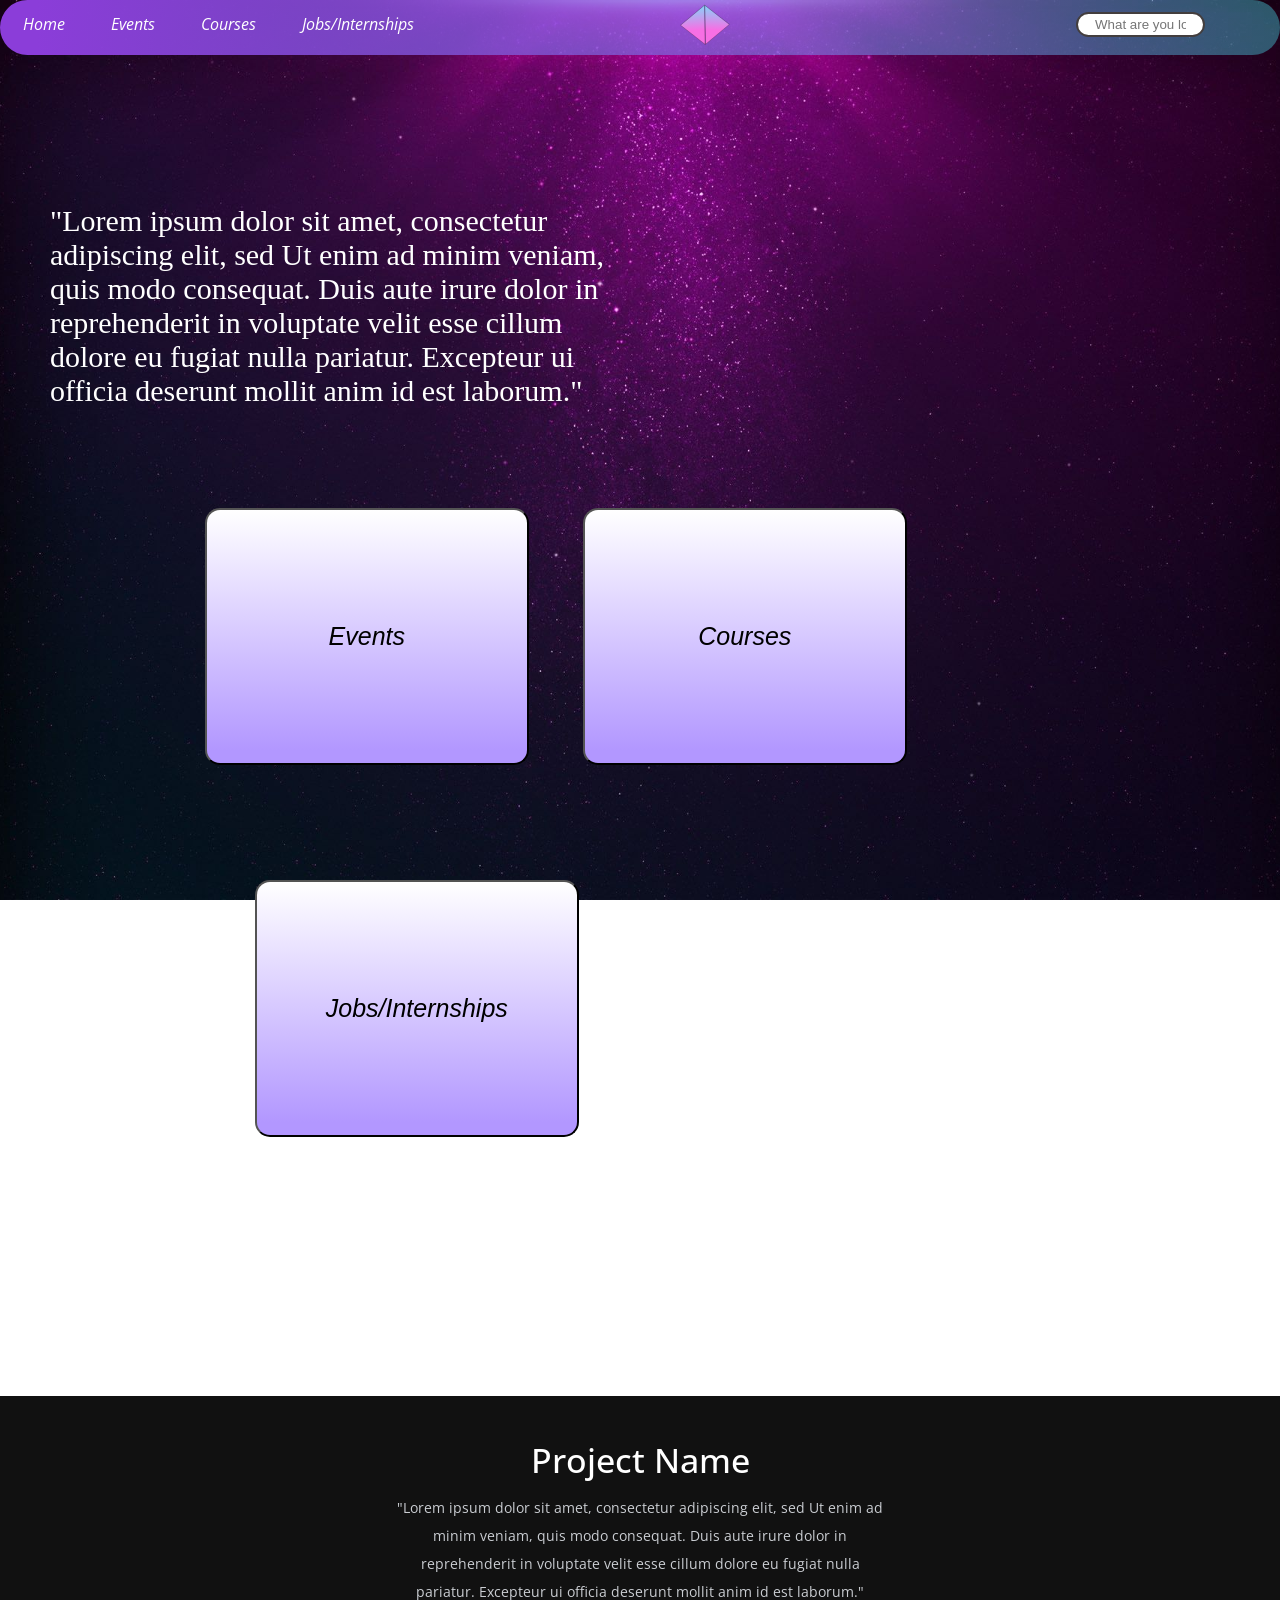
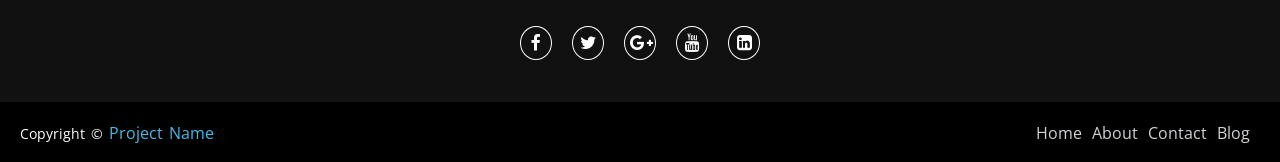
<file: index.html>
<!DOCTYPE html>
<html lang="en" dir="ltr">
  <head>
    <meta charset="utf-8">
    <meta name="viewport" content="width=device-width, initial-scale=1.0">
    <meta http-equiv="X-UA-Compatible" content="ie=edge">
    <title></title>
      <link rel="stylesheet" href="home.css"> 
    <link rel="stylesheet" href="navbar.css">
    <link rel="stylesheet" href="footer.css">
  </head>
  <body>

            <nav class="navbar">
                <ul>
                    <i><li><a href="home.html">Home</a></li>
                    <li><a href="events.html">Events</a></li>
                    <li><a href="courses.html">Courses</a></li> 
                    <li><a href="jobs.html">Jobs/Internships</a></li></i>
                    <img class="logo" src="logo.svg" height="50px" width="50px" alt="">
                    <div class="search">
                        <input type="text" name="search" id="search" placeholder="What are you looking for?">
                    </div>
                </ul>
            </nav>

    <!-- <div class="wrap">
      <div class="search">
        <input type="text" class="searchTerm" placeholder="What are you looking for?">
         <div search-btn>
          <img src="search-logo.png" class="search-logo" alt=""
         height="25px"
         width="25px">
         <button type="submit" class="searchButton">
        </div>
           <i class="fa fa-search"></i>
        </button>
      </div>
   </div> -->

   
    <tr>
      <td>
        <p class="about-section-info">
    <br>
    "Lorem ipsum dolor sit amet, consectetur adipiscing elit, sed Ut enim ad minim veniam, quis modo consequat. 
    Duis aute irure dolor in reprehenderit 
    in voluptate velit esse cillum dolore eu fugiat nulla pariatur. Excepteur 
    ui officia deserunt mollit anim id est laborum."
  </p>
      </td>
    </tr>
 <div class="buttons">
    <strong>
      <a href="events.html"><button type="button" class="btn btn-primary btn-square-md-1">Events</button></a>
      <a href="courses.html"><button type="button" class="btn btn-primary btn-square-md-2">Courses</button></a>
      <a href="jobs.html"><button type="button" class="btn btn-primary btn-square-md-3">Jobs/Internships</button></a>
    
  </strong>
  </div>
  <br><br>

  <link rel="stylesheet" href="https://stackpath.bootstrapcdn.com/font-awesome/4.7.0/css/font-awesome.min.css">

      <footer>
          <div class="footer-content">
              <h3>Project Name</h3>
              <p>"Lorem ipsum dolor sit amet, consectetur adipiscing elit, sed Ut enim ad minim veniam, quis modo consequat. Duis aute irure dolor in reprehenderit in voluptate velit esse cillum dolore eu fugiat nulla pariatur. Excepteur ui officia deserunt mollit anim id est laborum."</p>
              <ul class="socials">
                  <li><a href="#"><i class="fa fa-facebook"></i></a></li>
                  <li><a href="#"><i class="fa fa-twitter"></i></a></li>
                  <li><a href="#"><i class="fa fa-google-plus"></i></a></li>
                  <li><a href="#"><i class="fa fa-youtube"></i></a></li>
                  <li><a href="#"><i class="fa fa-linkedin-square"></i></a></li>
              </ul>
          </div>
          <div class="footer-bottom">
              <p>copyright &copy; <a href="#">Project Name</a>  </p>
                      <div class="footer-menu">
                        <ul class="f-menu">
                          <li><a href="home.html">Home</a></li>
                          <li><a href="">About</a></li>
                          <li><a href="">Contact</a></li>
                          <li><a href="">Blog</a></li>
                        </ul>
                      </div>
          </div>
  
      </footer>


  </body>
</html>
</file>
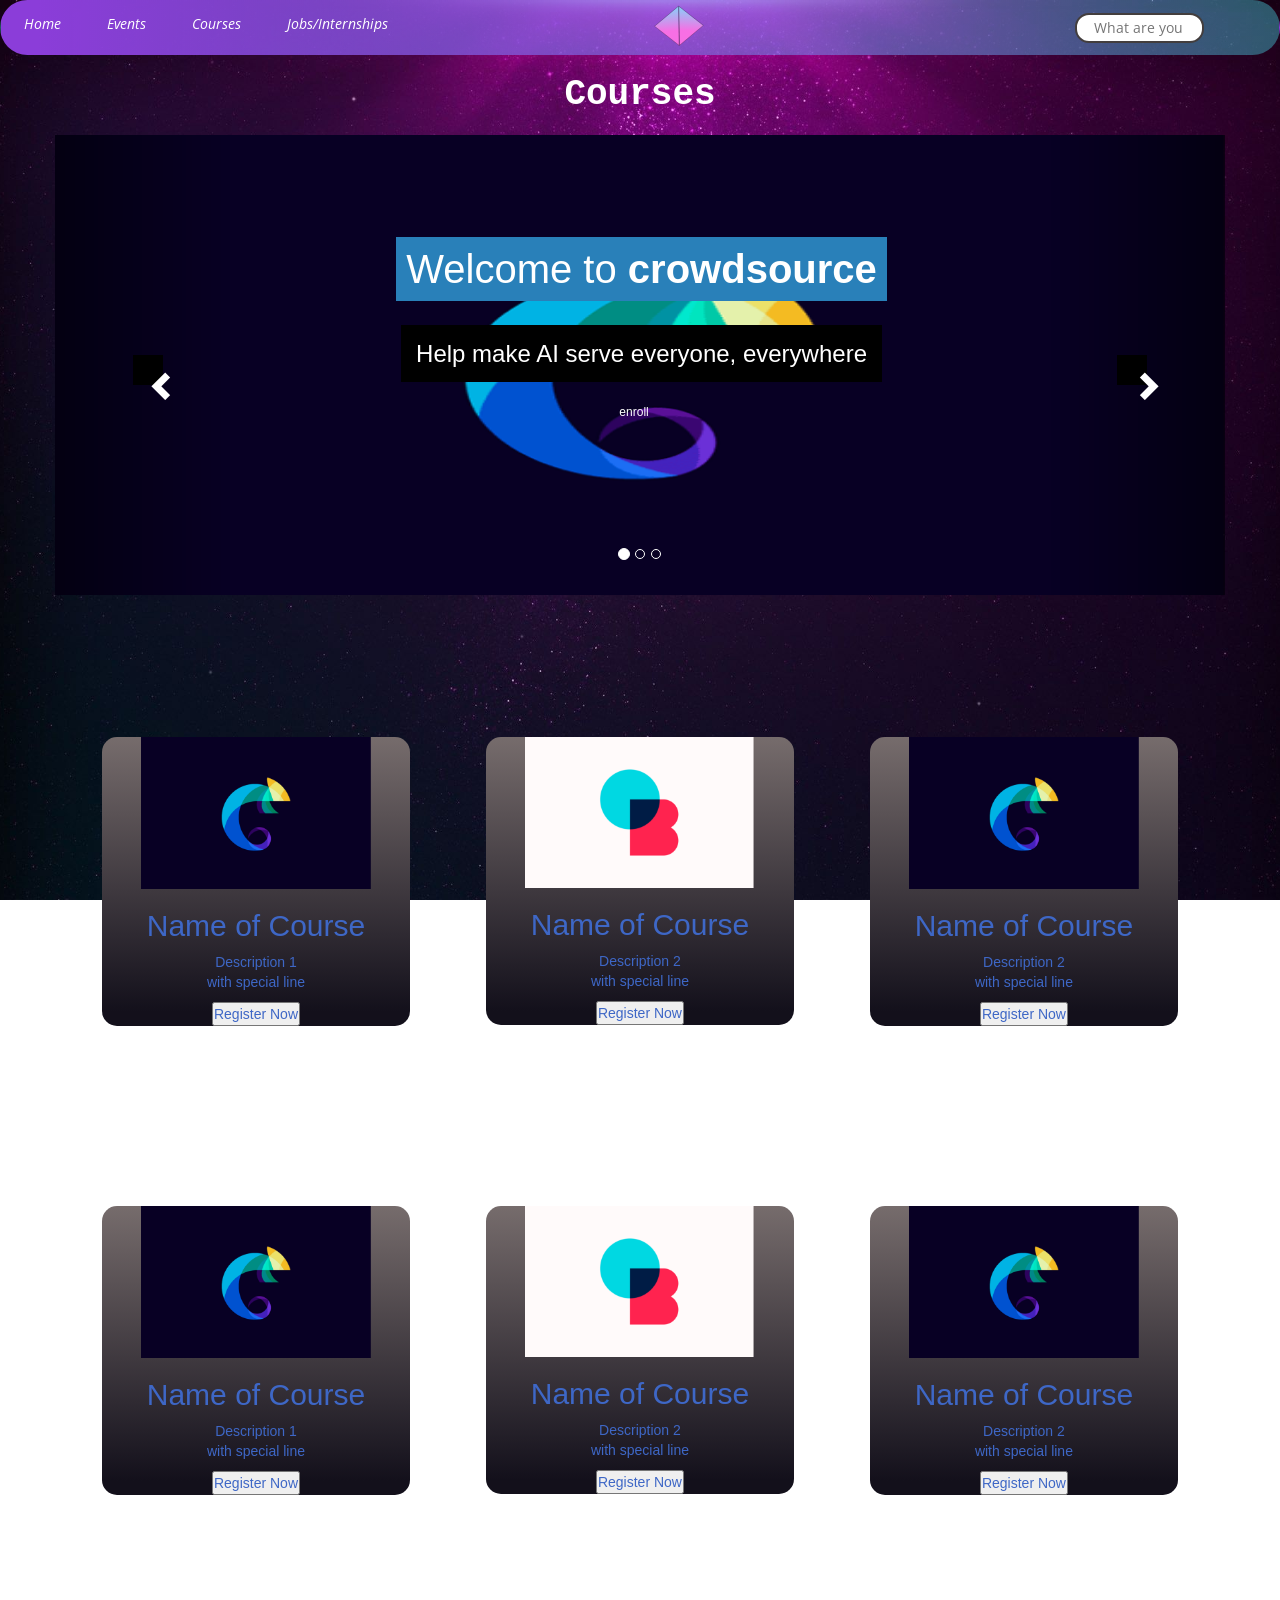
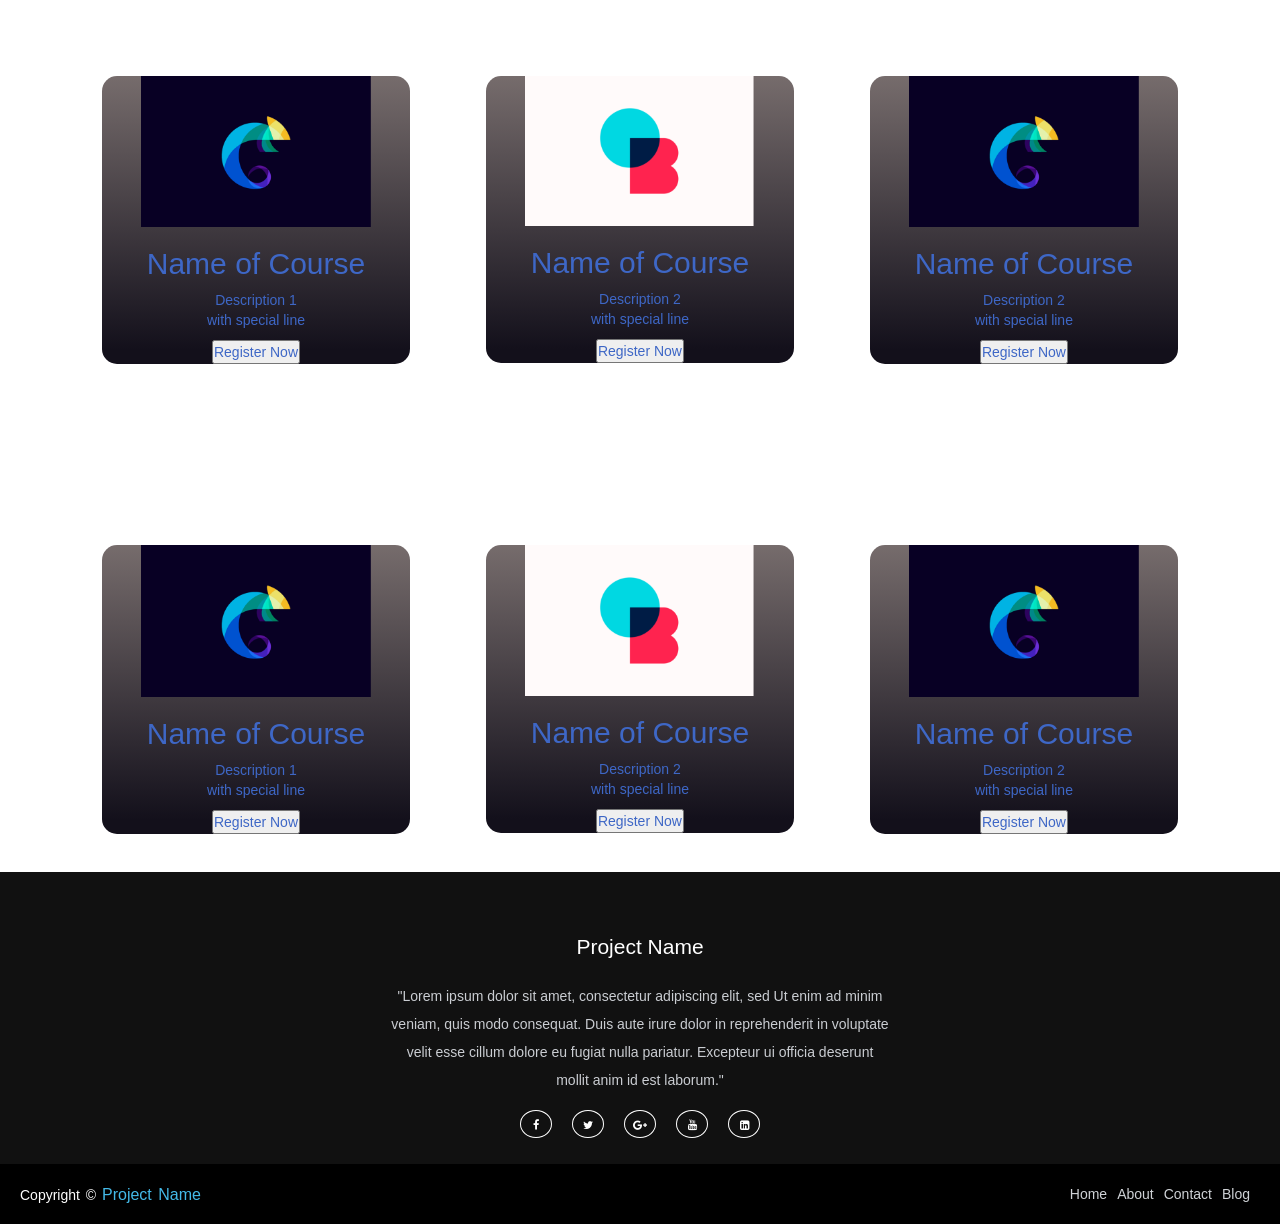
<file: courses.html>
<!DOCTYPE html>

<html lang="en" dir="ltr">
  <head>
    <meta charset="utf-8">
    <title></title>
    <link rel="stylesheet" href="./courses.css">
    <link rel="stylesheet" href="./navbar.css">
    <link rel="stylesheet" href="./footer.css">
    <link href="https://maxcdn.bootstrapcdn.com/bootstrap/3.1.0/css/bootstrap.min.css" rel="stylesheet" id="bootstrap-css">
    <script src="./carousel.js"></script>
    <script src="./carousel-2.js"></script>
  </head>
  <body>
    
    <nav class="navbar">
      <ul>
          <i><li><a href="./home.html">Home</a></li>
          <li><a href="./events.html">Events</a></li>
          <li><a href="./courses.html">Courses</a></li>
          <li><a href="./jobs.html">Jobs/Internships</a></li></i>
          <img class="logo" src="./logo.svg" height="50px" width="50px" alt="">
          <div class="search">
              <input type="text" name="search" id="search" placeholder="What are you looking for?">
          </div>
      </ul>
  </nav>

   <h1 class="heading">Courses</h1>
   

<div class="container">
	<div class="row">
		<!-- Carousel -->
    	<div id="carousel-example-generic" class="carousel slide" data-ride="carousel">
			<!-- Indicators -->
			<ol class="carousel-indicators">
			  	<li data-target="#carousel-example-generic" data-slide-to="0" class="active"></li>
			    <li data-target="#carousel-example-generic" data-slide-to="1"></li>
			    <li data-target="#carousel-example-generic" data-slide-to="2"></li>
			</ol>
			<!-- Wrapper for slides -->
			<div class="carousel-inner">
			    <div class="item active">
			    	<img src="./slideshow-img-1.png" alt="First slide">
                    <!-- Static Header -->
                    <div class="header-text hidden-xs">
                        <div class="col-md-12 text-center">
                            <h2>
                            	<span>Welcome to <strong>crowdsource</strong></span>
                            </h2>
                            <br>
                            <h3>
                            	<span>Help make AI serve everyone, everywhere</span>
                            </h3>
                            <br>
                            <div class="">
                              <!-- <a class="btn btn-theme btn-sm btn-min-block" href="#">Login</a>   -->
                              <a class="btn btn-theme btn-sm btn-min-block" href="#">enroll</a></div>
                        </div>
                    </div><!-- /header-text -->
			    </div>
			    <div class="item">
			    	<img src="./slideshow-img-2.png" alt="Second slide">
			    	<!-- Static Header -->
                    <div class="header-text hidden-xs">
                        <div class="col-md-12 text-center">
                            <h2>
                                <span>Welcome to <strong>DEV CODE</strong></span>
                            </h2>
                            <br>
                            <h3>
                            	<span> <i> Committed to quality.</i> </span>
                            </h3>
                            <br>
                            <div class="">
                                <!-- <a class="btn btn-theme btn-sm btn-min-block" href="#">Login</a> -->
                                <a class="btn btn-theme btn-sm btn-min-block" href="#">enroll</a></div>
                        </div>
                    </div><!-- /header-text -->
			    </div>
			    <div class="item">
			    	<img src="./slideshow-img-3.png" alt="Third slide">
			    	<!-- Static Header -->
                    <div class="header-text hidden-xs">
                        <div class="col-md-12 text-center">
                            <h2>
                                <span>Welcome to <strong>Hack2skill</strong></span>
                            </h2>
                            <br>
                            <h3>
                            	<span>Learn
                                Explore
                                Upskill</span>
                            </h3>
                            <br>
                            <div class="">
                                <!-- <a class="btn btn-theme btn-sm btn-min-block" href="#">Login</a> -->
                                <a class="btn btn-theme btn-sm btn-min-block" href="#">enroll</a></div>
                        </div>
                    </div><!-- /header-text -->
			    </div>
			</div>
			<!-- Controls -->
			<a class="left carousel-control" href="#carousel-example-generic" data-slide="prev">
		    	<span class="glyphicon glyphicon-chevron-left"></span>
			</a>
			<a class="right carousel-control" href="#carousel-example-generic" data-slide="next">
		    	<span class="glyphicon glyphicon-chevron-right"></span>
			</a>
		</div><!-- /carousel -->
	</div>
</div>

<!-- 
<div class="Courses-btn"></div>
<div class="courses-btn"></div>
<div class="jobs-btn"></div> -->

<br><br>

<div class="wrapper">
  <div class="box">
    <img src="./slideshow-img-1.png" height="75%" width="75%"/>
    <h2>Name of Course</h2>
    <p>Description 1<br>with special line</p>
    <button>Register Now</button>
  </div>
  <div class="box">
    <img src="./slideshow-img-2.png" height="75%" width="75%"/>
    <h2>Name of Course</h2>
    <p>Description 2 <br>with special line</p>
    <button>Register Now</button>
  </div>

  <div class="box">
    <img src="./slideshow-img-1.png" height="75%" width="75%"/>
    <h2>Name of Course</h2>
    <p>Description 2 <br>with special line</p>
    <button>Register Now</button>
  </div>

</div>

<br><br>

<div class="wrapper">
  <div class="box">
    <img src="./slideshow-img-1.png" height="75%" width="75%"/>
    <h2>Name of Course</h2>
    <p>Description 1<br>with special line</p>
    <button>Register Now</button>
  </div>
  <div class="box">
    <img src="./slideshow-img-2.png" height="75%" width="75%"/>
    <h2>Name of Course</h2>
    <p>Description 2 <br>with special line</p>
    <button>Register Now</button>
  </div>

  <div class="box">
    <img src="./slideshow-img-1.png" height="75%" width="75%"/>
    <h2>Name of Course</h2>
    <p>Description 2 <br>with special line</p>
    <button>Register Now</button>
  </div>

</div>

<br><br>


<div class="wrapper">
  <div class="box">
    <img src="./slideshow-img-1.png" height="75%" width="75%"/>
    <h2>Name of Course</h2>
    <p>Description 1<br>with special line</p>
    <button>Register Now</button>
  </div>
  <div class="box">
    <img src="./slideshow-img-2.png" height="75%" width="75%"/>
    <h2>Name of Course</h2>
    <p>Description 2 <br>with special line</p>
    <button>Register Now</button>
  </div>

  <div class="box">
    <img src="./slideshow-img-1.png" height="75%" width="75%"/>
    <h2>Name of Course</h2>
    <p>Description 2 <br>with special line</p>
    <button>Register Now</button>
  </div>

</div>

<br><br>

<div class="wrapper">
  <div class="box">
    <img src="./slideshow-img-1.png" height="75%" width="75%"/>
    <h2>Name of Course</h2>
    <p>Description 1<br>with special line</p>
    <button>Register Now</button>
  </div>
  <div class="box">
    <img src="./slideshow-img-2.png" height="75%" width="75%"/>
    <h2>Name of Course</h2>
    <p>Description 2 <br>with special line</p>
    <button>Register Now</button>
  </div>

  <div class="box">
    <img src="./slideshow-img-1.png" height="75%" width="75%"/>
    <h2>Name of Course</h2>
    <p>Description 2 <br>with special line</p>
    <button>Register Now</button>
  </div>

</div>

<link rel="stylesheet" href="https://stackpath.bootstrapcdn.com/font-awesome/4.7.0/css/font-awesome.min.css">

<footer>
  <div class="footer-content">
      <h3>Project Name</h3>
      <p>"Lorem ipsum dolor sit amet, consectetur adipiscing elit, sed Ut enim ad minim veniam, quis modo consequat. Duis aute irure dolor in reprehenderit in voluptate velit esse cillum dolore eu fugiat nulla pariatur. Excepteur ui officia deserunt mollit anim id est laborum."</p>
      <ul class="socials">
          <li><a href="#"><i class="fa fa-facebook"></i></a></li>
          <li><a href="#"><i class="fa fa-twitter"></i></a></li>
          <li><a href="#"><i class="fa fa-google-plus"></i></a></li>
          <li><a href="#"><i class="fa fa-youtube"></i></a></li>
          <li><a href="#"><i class="fa fa-linkedin-square"></i></a></li>
      </ul>
  </div>
  <div class="footer-bottom">
      <p>copyright &copy; <a href="#">Project Name</a>  </p>
              <div class="footer-menu">
                <ul class="f-menu">
                  <li><a href="home.html">Home</a></li>
                  <li><a href="">About</a></li>
                  <li><a href="">Contact</a></li>
                  <li><a href="">Blog</a></li>
                </ul>
              </div>
  </div>

</footer>



  </body>
</html>
</file>
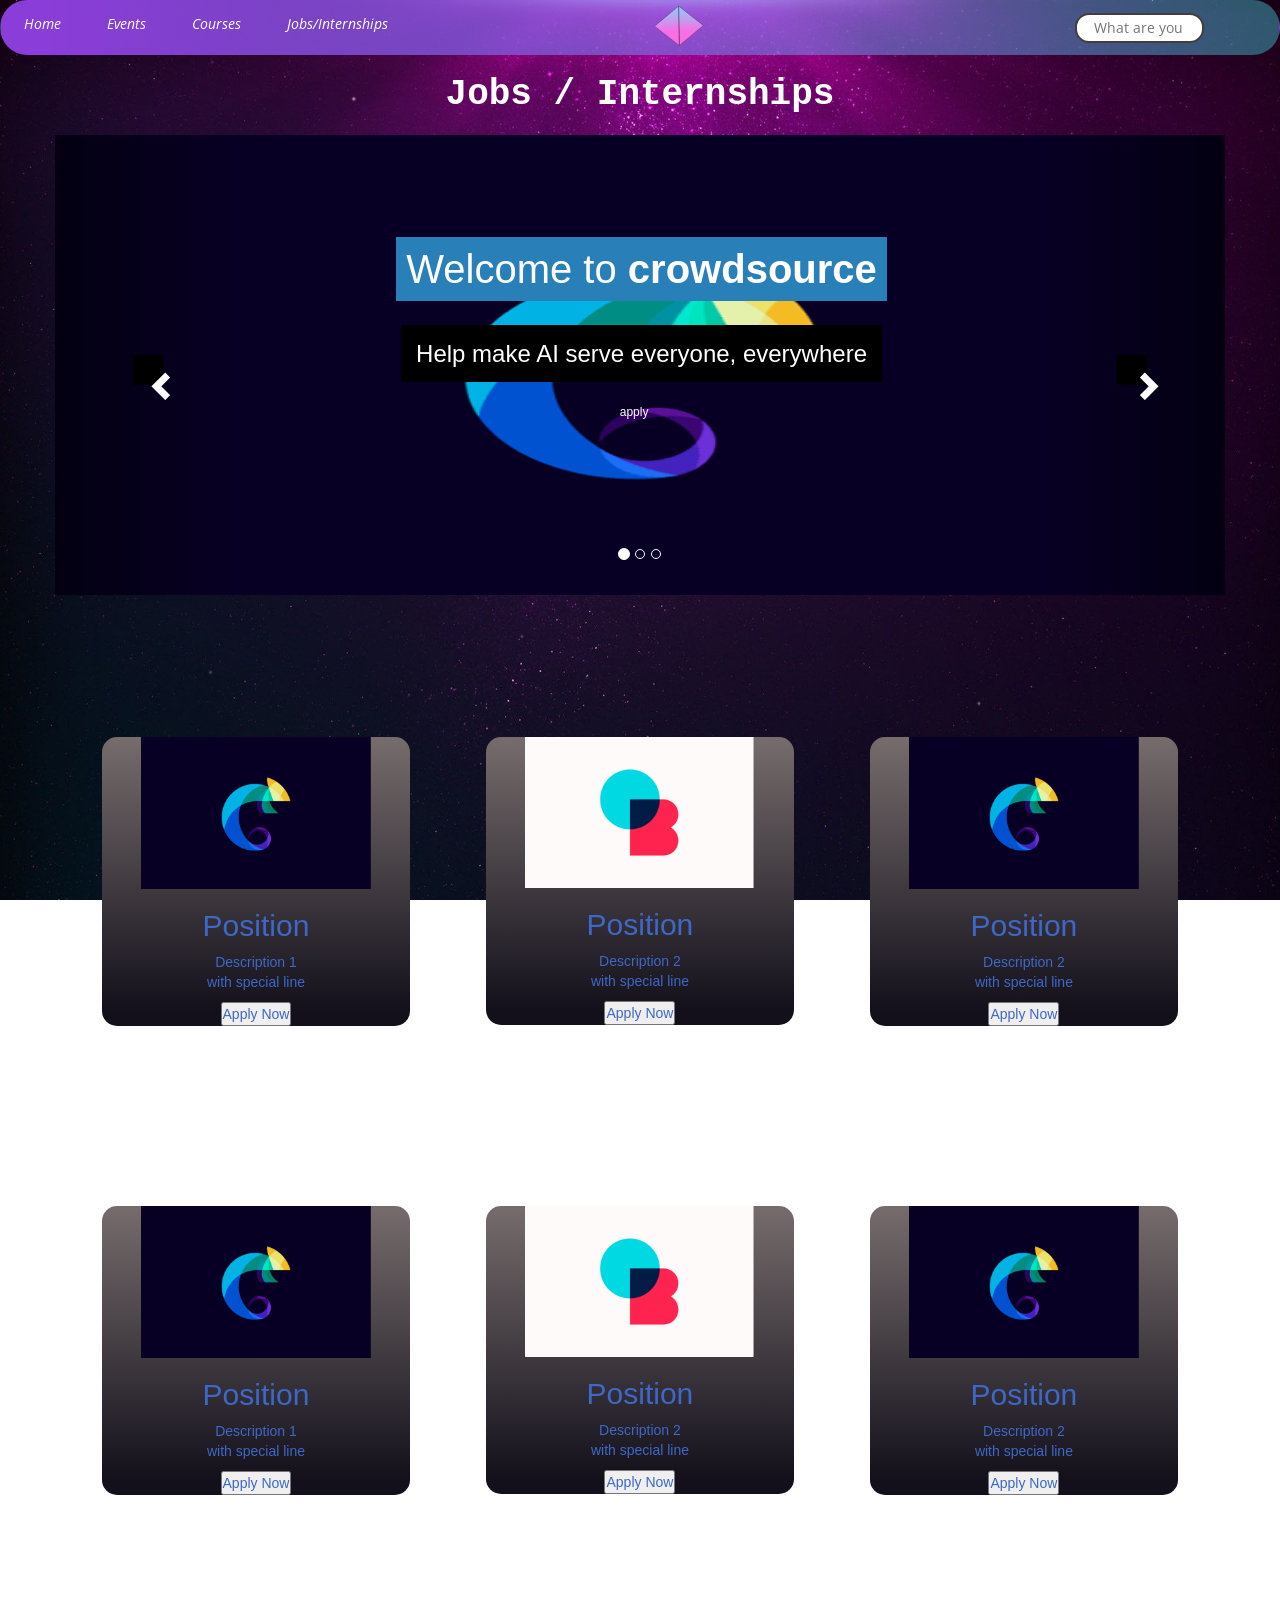
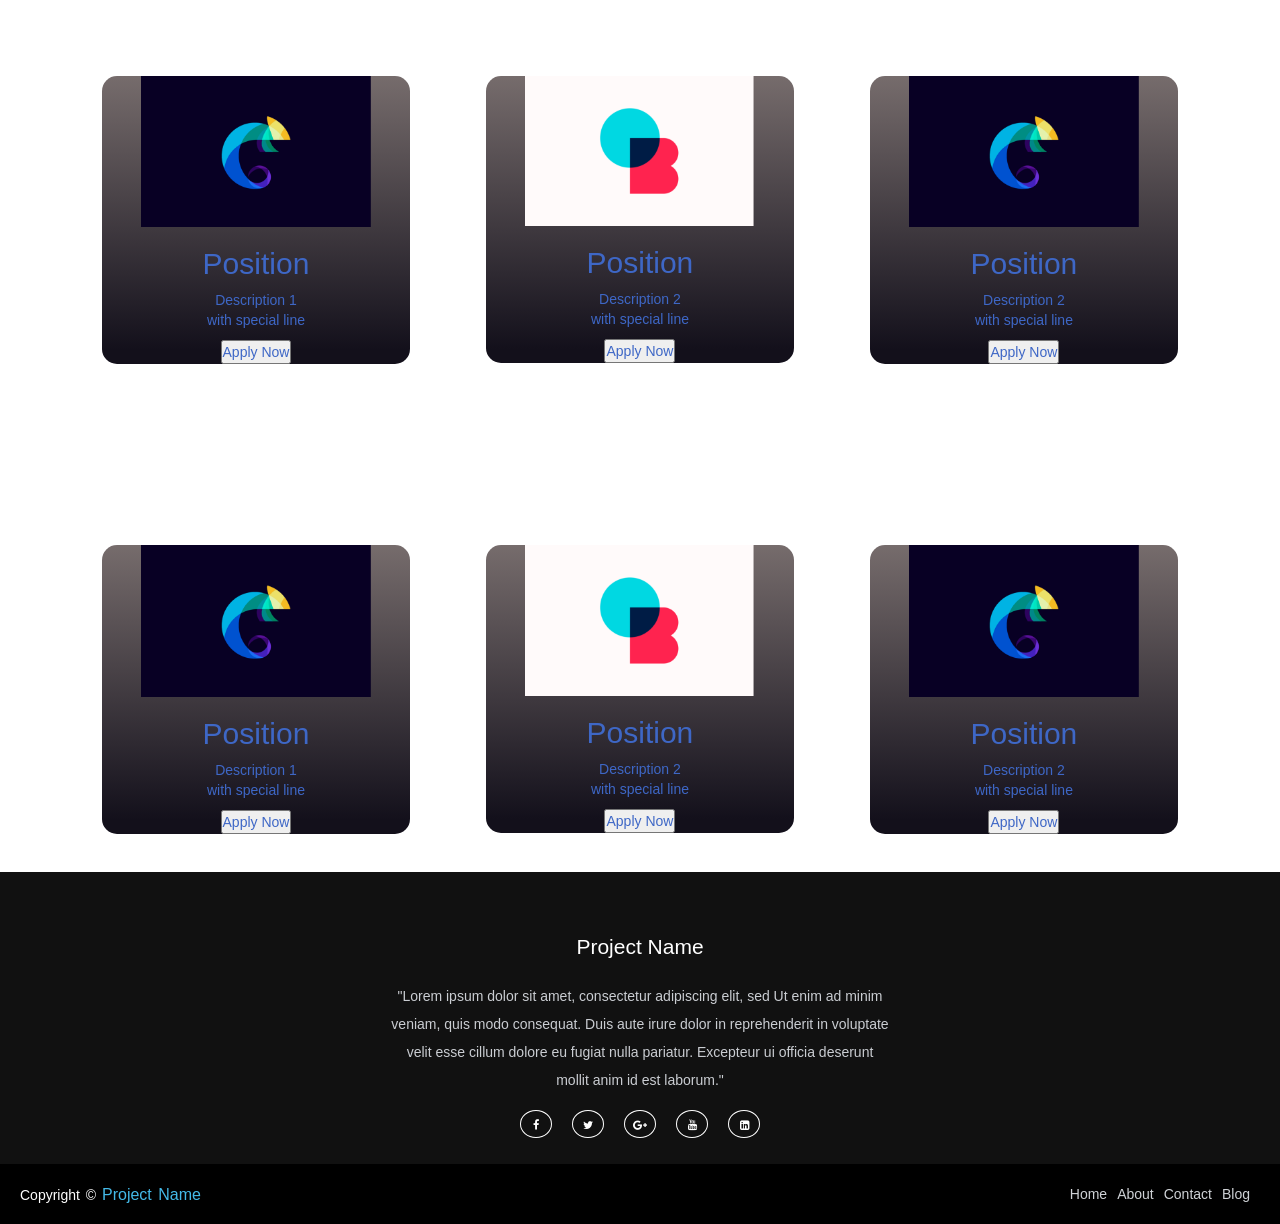
<file: jobs.html>
<!DOCTYPE html>

<html lang="en" dir="ltr">
  <head>
    <meta charset="utf-8">
    <title></title>
    <link rel="stylesheet" href="jobs.css">
    <link rel="stylesheet" href="footer.css">
    <link rel="stylesheet" href="navbar.css ">
    <link href="https://maxcdn.bootstrapcdn.com/bootstrap/3.1.0/css/bootstrap.min.css" rel="stylesheet" id="bootstrap-css">
    <script src="carousel.js"></script>
    <script src="carousel-2.js"></script>
  </head>
  <body>
    
    <nav class="navbar">
      <ul>
          <i><li><a href="home.html">Home</a></li>
          <li><a href="events.html">Events</a></li>
          <li><a href="courses.html">Courses</a></li>
          <li><a href="jobs.html">Jobs/Internships</a></li></i>
          <img class="logo" src="logo.svg" height="50px" width="50px" alt="">
          <div class="search">
              <input type="text" name="search" id="search" placeholder="What are you looking for?">
          </div>
      </ul>
  </nav>

   <h1 class="heading">Jobs / Internships</h1>
   

<div class="container">
	<div class="row">
		<!-- Carousel -->
    	<div id="carousel-example-generic" class="carousel slide" data-ride="carousel">
			<!-- Indicators -->
			<ol class="carousel-indicators">
			  	<li data-target="#carousel-example-generic" data-slide-to="0" class="active"></li>
			    <li data-target="#carousel-example-generic" data-slide-to="1"></li>
			    <li data-target="#carousel-example-generic" data-slide-to="2"></li>
			</ol>
			<!-- Wrapper for slides -->
			<div class="carousel-inner">
			    <div class="item active">
			    	<img src="slideshow-img-1.png" alt="First slide">
                    <!-- Static Header -->
                    <div class="header-text hidden-xs">
                        <div class="col-md-12 text-center">
                            <h2>
                            	<span>Welcome to <strong>crowdsource</strong></span>
                            </h2>
                            <br>
                            <h3>
                            	<span>Help make AI serve everyone, everywhere</span>
                            </h3>
                            <br>
                            <div class="">
                              <!-- <a class="btn btn-theme btn-sm btn-min-block" href="#">Login</a>   -->
                              <a class="btn btn-theme btn-sm btn-min-block" href="#">apply</a></div>
                        </div>
                    </div><!-- /header-text -->
			    </div>
			    <div class="item">
			    	<img src="slideshow-img-2.png" alt="Second slide">
			    	<!-- Static Header -->
                    <div class="header-text hidden-xs">
                        <div class="col-md-12 text-center">
                            <h2>
                                <span>Welcome to <strong>DEV CODE</strong></span>
                            </h2>
                            <br>
                            <h3>
                            	<span> <i> Committed to quality.</i> </span>
                            </h3>
                            <br>
                            <div class="">
                                <!-- <a class="btn btn-theme btn-sm btn-min-block" href="#">Login</a> -->
                                <a class="btn btn-theme btn-sm btn-min-block" href="#">apply</a></div>
                        </div>
                    </div><!-- /header-text -->
			    </div>
			    <div class="item">
			    	<img src="slideshow-img-3.png" alt="Third slide">
			    	<!-- Static Header -->
                    <div class="header-text hidden-xs">
                        <div class="col-md-12 text-center">
                            <h2>
                                <span>Welcome to <strong>Hack2skill</strong></span>
                            </h2>
                            <br>
                            <h3>
                            	<span>Learn
                                Explore
                                Upskill</span>
                            </h3>
                            <br>
                            <div class="">
                                <!-- <a class="btn btn-theme btn-sm btn-min-block" href="#">Login</a> -->
                                <a class="btn btn-theme btn-sm btn-min-block" href="#">apply</a></div>
                        </div>
                    </div><!-- /header-text -->
			    </div>
			</div>
			<!-- Controls -->
			<a class="left carousel-control" href="#carousel-example-generic" data-slide="prev">
		    	<span class="glyphicon glyphicon-chevron-left"></span>
			</a>
			<a class="right carousel-control" href="#carousel-example-generic" data-slide="next">
		    	<span class="glyphicon glyphicon-chevron-right"></span>
			</a>
		</div><!-- /carousel -->
	</div>
</div>

<!-- 
<div class="Courses-btn"></div>
<div class="courses-btn"></div>
<div class="jobs-btn"></div> -->

<br><br>

<div class="wrapper">
  <div class="box">
    <img src="slideshow-img-1.png" height="75%" width="75%"/>
    <h2>Position</h2>
    <p>Description 1<br>with special line</p>
    <button>Apply Now</button>
  </div>
  <div class="box">
    <img src="slideshow-img-2.png" height="75%" width="75%"/>
    <h2>Position</h2>
    <p>Description 2 <br>with special line</p>
    <button>Apply Now</button>
  </div>

  <div class="box">
    <img src="slideshow-img-1.png" height="75%" width="75%"/>
    <h2>Position</h2>
    <p>Description 2 <br>with special line</p>
    <button>Apply Now</button>
  </div>

</div>

<br><br>

<div class="wrapper">
  <div class="box">
    <img src="slideshow-img-1.png" height="75%" width="75%"/>
    <h2>Position</h2>
    <p>Description 1<br>with special line</p>
    <button>Apply Now</button>
  </div>
  <div class="box">
    <img src="slideshow-img-2.png" height="75%" width="75%"/>
    <h2>Position</h2>
    <p>Description 2 <br>with special line</p>
    <button>Apply Now</button>
  </div>

  <div class="box">
    <img src="slideshow-img-1.png" height="75%" width="75%"/>
    <h2>Position</h2>
    <p>Description 2 <br>with special line</p>
    <button>Apply Now</button>
  </div>

</div>

<br><br>


<div class="wrapper">
  <div class="box">
    <img src="slideshow-img-1.png" height="75%" width="75%"/>
    <h2>Position</h2>
    <p>Description 1<br>with special line</p>
    <button>Apply Now</button>
  </div>
  <div class="box">
    <img src="slideshow-img-2.png" height="75%" width="75%"/>
    <h2>Position</h2>
    <p>Description 2 <br>with special line</p>
    <button>Apply Now</button>
  </div>

  <div class="box">
    <img src="slideshow-img-1.png" height="75%" width="75%"/>
    <h2>Position</h2>
    <p>Description 2 <br>with special line</p>
    <button>Apply Now</button>
  </div>

</div>

<br><br>

<div class="wrapper">
  <div class="box">
    <img src="slideshow-img-1.png" height="75%" width="75%"/>
    <h2>Position</h2>
    <p>Description 1<br>with special line</p>
    <button>Apply Now</button>
  </div>
  <div class="box">
    <img src="slideshow-img-2.png" height="75%" width="75%"/>
    <h2>Position</h2>
    <p>Description 2 <br>with special line</p>
    <button>Apply Now</button>
  </div>

  <div class="box">
    <img src="slideshow-img-1.png" height="75%" width="75%"/>
    <h2>Position</h2>
    <p>Description 2 <br>with special line</p>
    <button>Apply Now</button>
  </div>

</div>

<link rel="stylesheet" href="https://stackpath.bootstrapcdn.com/font-awesome/4.7.0/css/font-awesome.min.css">

<footer>
  <div class="footer-content">
      <h3>Project Name</h3>
      <p>"Lorem ipsum dolor sit amet, consectetur adipiscing elit, sed Ut enim ad minim veniam, quis modo consequat. Duis aute irure dolor in reprehenderit in voluptate velit esse cillum dolore eu fugiat nulla pariatur. Excepteur ui officia deserunt mollit anim id est laborum."</p>
      <ul class="socials">
          <li><a href="#"><i class="fa fa-facebook"></i></a></li>
          <li><a href="#"><i class="fa fa-twitter"></i></a></li>
          <li><a href="#"><i class="fa fa-google-plus"></i></a></li>
          <li><a href="#"><i class="fa fa-youtube"></i></a></li>
          <li><a href="#"><i class="fa fa-linkedin-square"></i></a></li>
      </ul>
  </div>
  <div class="footer-bottom">
      <p>copyright &copy; <a href="#">Project Name</a>  </p>
              <div class="footer-menu">
                <ul class="f-menu">
                  <li><a href="home.html">Home</a></li>
                  <li><a href="">About</a></li>
                  <li><a href="">Contact</a></li>
                  <li><a href="">Blog</a></li>
                </ul>
              </div>
  </div>

</footer>



  </body>
</html>
</file>
<file: home.css>
@import url(https://fonts.googleapis.com/css?family=Open+Sans);

   
   
    body{
        background-image: url("background.jpg");
        background-attachment: fixed;
        background-position: center;
        background-repeat: no-repeat;
        background-size: cover;
        width: 100%;
        height: 100vh;
    font-family: 'Open Sans', sans-serif;
    }



    /* .navbar {
        position: absolute;
    width: 1540px;
    height: 69px;
    left: 0px;
    top: 0px;
    background: linear-gradient(90.23deg, #581ABC 2.86%, rgba(192, 13, 255, 0.84) 67.46%, rgba(67, 255, 255, 0.69) 102.88%);
    /* background: linear-gradient(90.23deg, #8B3DD9 2.86%, rgba(68, 246, 246, 0.36) 102.88%);  */
    /* } */ 

    /* .search {
    width: 100%;
    position: relative;
    display: flex;
    } */

    /* .searchTerm {
    background-color: transparent;
    width: 100%;
    border: 3px solid #b8b5b5;
    border-right: none;
    padding: 5px;
    height: 20px;
    border-radius: 15px 15px;
    outline: none;
    color: #9DBFAF;
    } */

    /* .searchTerm:focus{
    color: #f9f9f9;
    }

    .search-btn {
        left: 63.19%;
        right: 50%;
        top: 13%;
        bottom: 81.54%;
    }
       
    .searchButton {
    position: absolute;
    width: 40px;
    height: 36px;
    border: 1px solid #000000;
    background: #000000;
    text-align: center;
    color: #fff;
    border-radius: 15px 15px;
    cursor: pointer;
    font-size: 20px;
    } */

    /*Resize the wrap to see the search bar change!*/
    .wrap{
    width: 30%;
    position: absolute;
    top: 100px;
    left: 50%;
    transform: translate(-50%, -50%);
    z-index: 1;
    }

    .search-logo {
    position: absolute;
    margin-top: 5px;
    margin-left: 6px;
    z-index: 2;
    cursor: pointer;
    filter: drop-shadow(0px 4px 4px rgba(0, 0, 0, 0.25)) drop-shadow(0px 4px 4px rgba(0, 0, 0, 0.25));
    }

    .about-section-info {
        font-family: "Playfair Display", serif;
        color: white;
        font-size: 30px;
        margin-left: 50px;
        margin-bottom: 0px;
        padding-right: 50%;
        margin-top: 9%;
    }
/* 
      .events-btn {
        display: inline-block;
        width: 324px;
        height: 257px;
        margin-bottom: 15px;
        margin-left: 30%px;
        margin-top: 100px;
        background: linear-gradient(180deg, #FFFFFF 0%, #B297FF 95.1%);
        border-radius: 15px;
      }
      
      .courses-btn {
        display: inline-block;
        width: 324px;
        height: 257px;
        margin-bottom: 15px;
        margin-left: 50px;
        margin-top: 100px;
        background: linear-gradient(180deg, #FFFFFF 0%, #B297FF 95.1%);
        border-radius: 15px;
      }
      
      
      .jobs-btn {
        display: inline-block;
        width: 324px;
        height: 257px; 
        margin-bottom: 15px;
        margin-left: 50px;
        margin-top: 100px;
        background: linear-gradient(180deg, #FFFFFF 0%, #B297FF 95.1%);
        border-radius: 15px;
      /* } */
      
      .buttons {
       margin-left: 16%;
       margin-bottom: 200px;
      } 

      .btn-square-md-1 {
        display: inline-block;
        width: 324px;
        height: 257px;
        margin-bottom: 15px;
        margin-left: 30%px;
        margin-top: 100px;
        background: linear-gradient(180deg, #FFFFFF 0%, #B297FF 95.1%);
        border-radius: 15px;
        font-size: 25px;
        font-style: italic;
        cursor: pointer;
        }

        .btn-square-md-2 {
          display: inline-block;
          width: 324px;
          height: 257px;
          margin-bottom: 15px;
          margin-left: 50px;
          margin-top: 100px;
          background: linear-gradient(180deg, #FFFFFF 0%, #B297FF 95.1%);
          border-radius: 15px;
          font-size: 25px;
          font-style: italic;
          cursor: pointer;
          }
          
          .btn-square-md-3 {
            display: inline-block;
            width: 324px;
            height: 257px;
            margin-bottom: 15px;
            margin-left: 50px;
            margin-top: 100px;
            background: linear-gradient(180deg, #FFFFFF 0%, #B297FF 95.1%);
            border-radius: 15px;
            font-size: 25px;
            font-style: italic;
            cursor: pointer;
            }
</file>
<file: navbar.css>
.navbar{
    background-color: black;
    border-radius: 30px  !important;
    background: linear-gradient(90.23deg, #8B3DD9 2.86%, rgba(68, 246, 246, 0.36) 102.88%);
    width: 100%;
    height: 55px;
    font-family: 'Open Sans', sans-serif;

}
body{
    margin: 0;
    padding: 0;	
    align-items: center;
    justify-content: center;
    min-height: 100vh;
  }
.navbar ul{
    overflow: auto;
}
.navbar li{
    float:left;
    list-style: none; 
    margin: 13px 20px;
    
}
.navbar li a{
    padding: 3px 3px;
    text-decoration: none;
    color: white;
}
.navbar li a:hover{
    color: red
}
.search{
    float: right;
    color: rgb(13, 11, 11);
    padding: 12px 75px;
}
.navbar input{
    border: 2px solid rgb(67, 62, 62);
    border-radius: 14px;
    padding: 3px 17px;
    width: 129px;
}

.logo {
  margin-left: 19%;
}
</file>
<file: footer.css>
*{
margin: 0;
padding: 0;
box-sizing: border-box;
}

footer{
bottom: 0;
left: 0;
right: 0;
background: #111;
height: auto;
width: 100vw;

padding-top: 40px;
color: #fff;
}
.footer-content{
display: flex;
align-items: center;
justify-content: center;
flex-direction: column;
text-align: center;
}
.footer-content h3{
font-size: 2.1rem;
font-weight: 500;
text-transform: capitalize;
line-height: 3rem;
}
.footer-content p{
max-width: 500px;
margin: 10px auto;
line-height: 28px;
font-size: 14px;
color: #cacdd2;
}
.socials{
list-style: none;
display: flex;
align-items: center;
justify-content: center;
margin: 1rem 0 3rem 0;
}
.socials li{
margin: 0 10px;
}
.socials a{
text-decoration: none;
color: #fff;
border: 1.1px solid white;
padding: 5px;

border-radius: 50%;

}
.socials a i{
font-size: 1.1rem;
width: 20px;


transition: color .4s ease;

}
.socials a:hover i{
color: aqua;
}

.footer-bottom{
background: #000;
width: 100vw;
padding: 20px;
padding-bottom: 40px;
text-align: center;
}
.footer-bottom p{
float: left;
font-size: 14px;
word-spacing: 2px;
text-transform: capitalize;
}
.footer-bottom p a{
color:#44bae8;
font-size: 16px;
text-decoration: none;
}
.footer-bottom span{
text-transform: uppercase;
opacity: .4;
font-weight: 200;
}
.footer-menu{
float: right;

}
.footer-menu ul{
display: flex;
}
.footer-menu ul li{
padding-right: 10px;
display: block;
}
.footer-menu ul li a{
color: #cfd2d6;
text-decoration: none;
}
.footer-menu ul li a:hover{
color: #27bcda;
}

@media (max-width:500px) {
.footer-menu ul{
display: flex;
margin-top: 10px;
margin-bottom: 20px;
}
}
</file>
<file: courses.css>
@import url(https://fonts.googleapis.com/css?family=Open+Sans);

 body{
        background-image: url("background.jpg");
        background-attachment: fixed;
        background-position: center;
        background-repeat: no-repeat;
        background-size: cover;
        width: 100%;
        height: 100vh;
    font-family: 'Open Sans', sans-serif;
    }

body{
    margin: 0;
    padding: 0;	
    align-items: center;
    justify-content: center;
    min-height: 100vh;
  }
  .navbar {
    position: absolute;
width: 1540px;
height: 69px;
left: 0px;
top: 0px;
background: linear-gradient(90.23deg, #581ABC 2.86%, rgba(192, 13, 255, 0.84) 67.46%, rgba(67, 255, 255, 0.69) 102.88%);
/* background: linear-gradient(90.23deg, #8B3DD9 2.86%, rgba(68, 246, 246, 0.36) 102.88%);  */
}

.heading {
	text-align: center;
	color: rgb(255, 255, 255);
	font-family: 'Courier New', Courier, monospace;
	font-weight: bold;
}

.container {
    margin-top: 20px;	
}

/* Carousel Styles */
.carousel-indicators .active {
    background-color: #2980b9;
}

.carousel-inner img {
    width: 100%;
    max-height: 460px
}

.carousel-control {
    width: 0;
}

.carousel-control.left,
.carousel-control.right {
	opacity: 1;
	filter: alpha(opacity=100);
	background-image: none;
	background-repeat: no-repeat;
	text-shadow: none;
}

.carousel-control.left span {
	padding: 15px;
}

.carousel-control.right span {
	padding: 15px;
}

.carousel-control .glyphicon-chevron-left, 
.carousel-control .glyphicon-chevron-right, 
.carousel-control .icon-prev, 
.carousel-control .icon-next {
	position: absolute;
	top: 45%;
	z-index: 5;
	display: inline-block;
}

.carousel-control .glyphicon-chevron-left,
.carousel-control .icon-prev {
	left: 0;
}

.carousel-control .glyphicon-chevron-right,
.carousel-control .icon-next {
	right: 0;
}

.carousel-control.left span,
.carousel-control.right span {
	background-color: #000;
}

.carousel-control.left span:hover,
.carousel-control.right span:hover {
	opacity: .7;
	filter: alpha(opacity=70);
}

/* Carousel Header Styles */
.header-text {
    position: absolute;
    top: 20%;
    left: 1.8%;
    right: auto;
    width: 96.66666666666666%;
    color: #fff;
}

.header-text h2 {
    font-size: 40px;
}

.header-text h2 span {
    background-color: #2980b9;
	padding: 10px;
}

.header-text h3 span {
	background-color: #000;
	padding: 15px;
}

.btn-min-block {
    min-width: 170px;
    line-height: 26px;
}

.btn-theme {
    color: #fff;
    background-color: transparent;
    border: 2px solid #fff;
    margin-right: 15px;
}

.btn-theme:hover {
    color: #000;
    background-color: #fff;
    border-color: #fff;
}


  .wrapper {
    display:flex; 
	margin-top: 5%;
	margin-left: 5%;
	color: rgb(62, 103, 198);
    justfiy-content:space-between; 
	width: 60vmax; }
	
.box { 
	flex: 0 0 40%; 
	height: 100%;
	margin: 5%;
	text-align:center;
    background: linear-gradient(180deg, #766c6c 0%, #13101b 95.1%);
	border-radius: 15px;
}
</file>
<file: jobs.css>
@import url(https://fonts.googleapis.com/css?family=Open+Sans);

 body{
        background-image: url("background.jpg");
        background-attachment: fixed;
        background-position: center;
        background-repeat: no-repeat;
        background-size: cover;
        width: 100%;
        height: 100vh;
    font-family: 'Open Sans', sans-serif;
    }

body{
    align-items: center;
    justify-content: center;
    min-height: 100vh;
  }
  .navbar {
    position: absolute;
width: 1540px;
height: 69px;
left: 0px;
top: 0px;
background: linear-gradient(90.23deg, #581ABC 2.86%, rgba(192, 13, 255, 0.84) 67.46%, rgba(67, 255, 255, 0.69) 102.88%);
/* background: linear-gradient(90.23deg, #8B3DD9 2.86%, rgba(68, 246, 246, 0.36) 102.88%);  */
}

.heading {
	text-align: center;
	color: rgb(255, 255, 255);
	font-family: 'Courier New', Courier, monospace;
	font-weight: bold;
}

.container {
    margin-top: 20px;	
}

/* Carousel Styles */
.carousel-indicators .active {
    background-color: #2980b9;
}

.carousel-inner img {
    width: 100%;
    max-height: 460px
}

.carousel-control {
    width: 0;
}

.carousel-control.left,
.carousel-control.right {
	opacity: 1;
	filter: alpha(opacity=100);
	background-image: none;
	background-repeat: no-repeat;
	text-shadow: none;
}

.carousel-control.left span {
	padding: 15px;
}

.carousel-control.right span {
	padding: 15px;
}

.carousel-control .glyphicon-chevron-left, 
.carousel-control .glyphicon-chevron-right, 
.carousel-control .icon-prev, 
.carousel-control .icon-next {
	position: absolute;
	top: 45%;
	z-index: 5;
	display: inline-block;
}

.carousel-control .glyphicon-chevron-left,
.carousel-control .icon-prev {
	left: 0;
}

.carousel-control .glyphicon-chevron-right,
.carousel-control .icon-next {
	right: 0;
}

.carousel-control.left span,
.carousel-control.right span {
	background-color: #000;
}

.carousel-control.left span:hover,
.carousel-control.right span:hover {
	opacity: .7;
	filter: alpha(opacity=70);
}

/* Carousel Header Styles */
.header-text {
    position: absolute;
    top: 20%;
    left: 1.8%;
    right: auto;
    width: 96.66666666666666%;
    color: #fff;
}

.header-text h2 {
    font-size: 40px;
}

.header-text h2 span {
    background-color: #2980b9;
	padding: 10px;
}

.header-text h3 span {
	background-color: #000;
	padding: 15px;
}

.btn-min-block {
    min-width: 170px;
    line-height: 26px;
}

.btn-theme {
    color: #fff;
    background-color: transparent;
    border: 2px solid #fff;
    margin-right: 15px;
}

.btn-theme:hover {
    color: #000;
    background-color: #fff;
    border-color: #fff;
}


  .wrapper {
    display:flex; 
	margin-top: 5%;
	margin-left: 5%;
	color: rgb(62, 103, 198);
    justfiy-content:space-between; 
	width: 60vmax; }
	
.box { 
	flex: 0 0 40%; 
	height: 100%;
	margin: 5%;
	text-align:center;
    background: linear-gradient(180deg, #766c6c 0%, #13101b 95.1%);
	border-radius: 15px;
}
</file>
